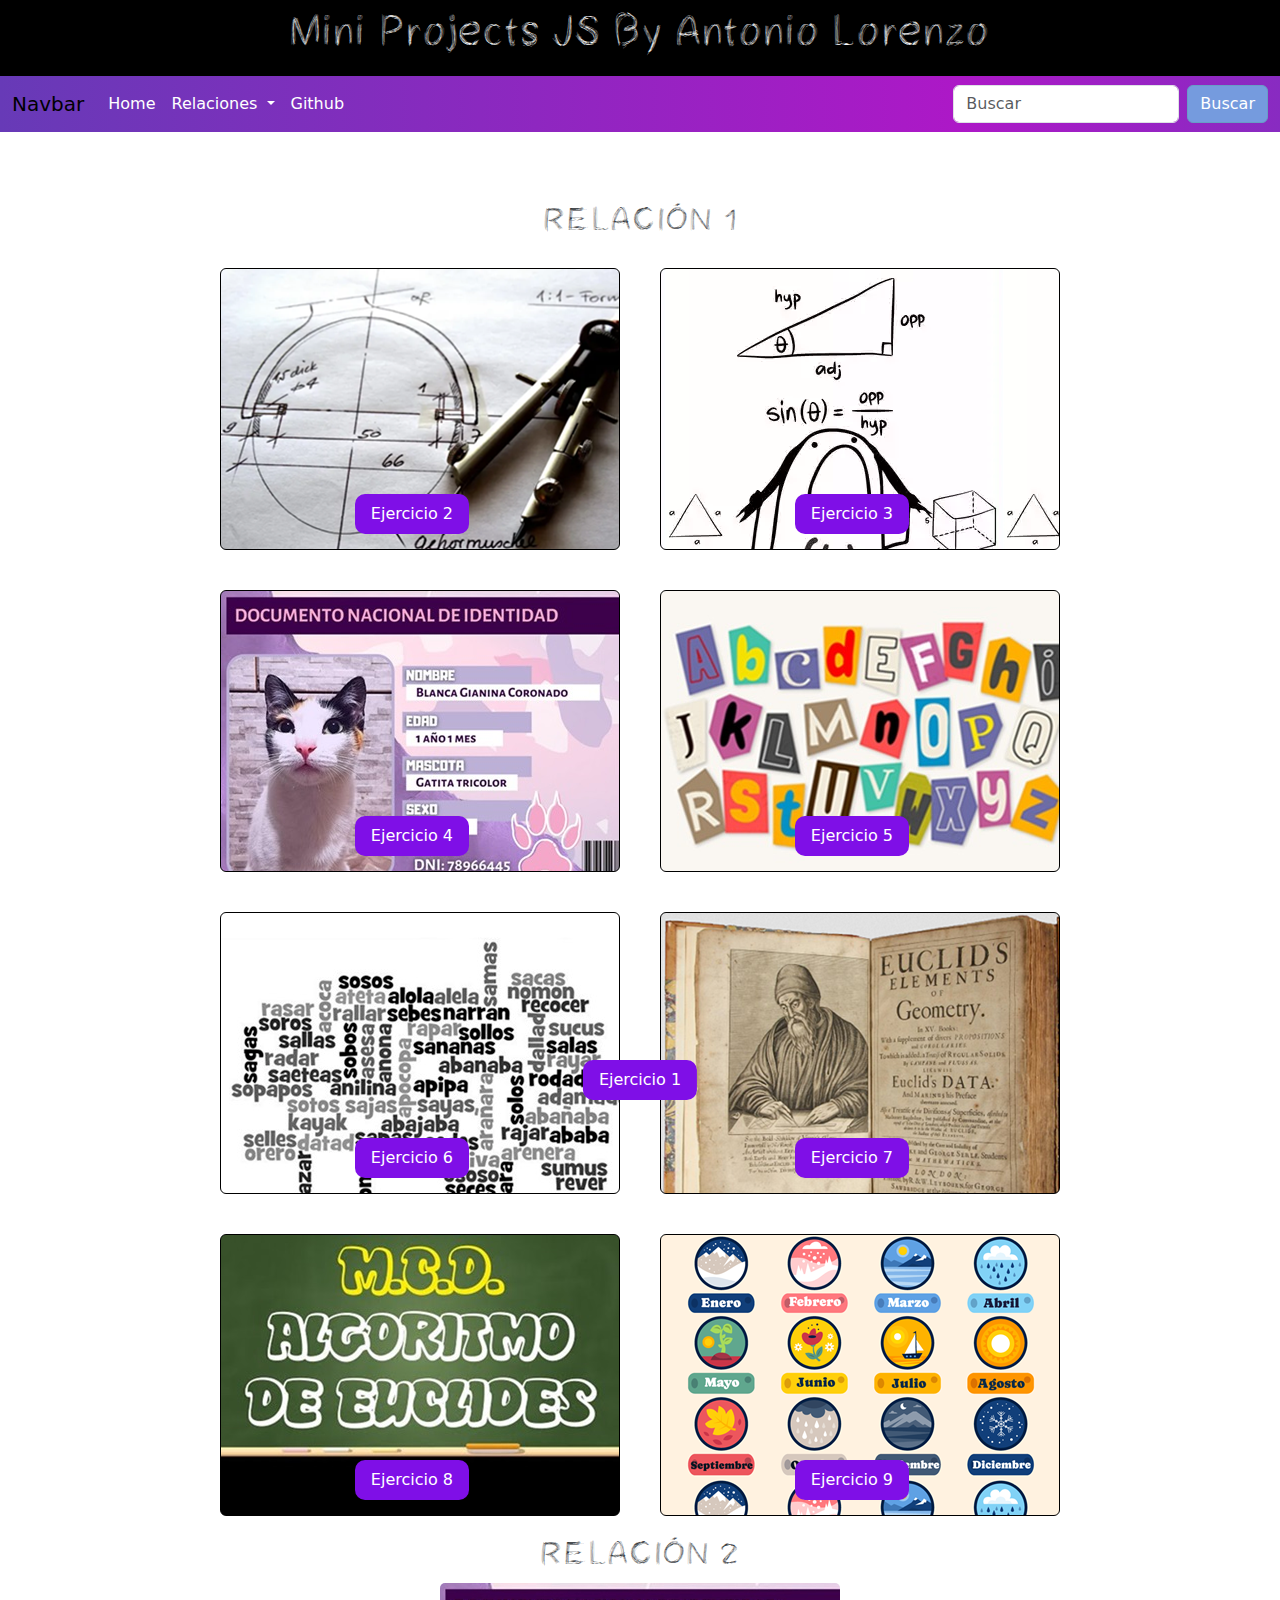
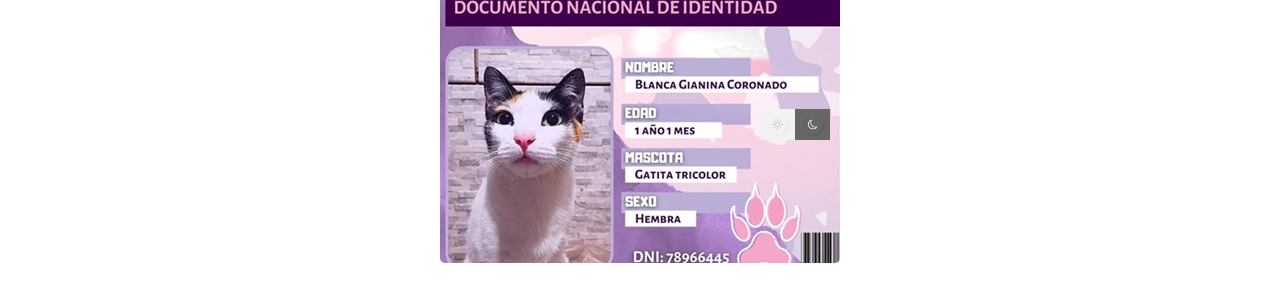
<file: index.html>
<!DOCTYPE html>
<html lang="es">
<head>
    <meta charset="UTF-8">
    <meta name="viewport" content="width=device-width, initial-scale=1.0">
    <title>Home</title>
    <link rel="stylesheet" href="style.css">
    <link href="https://cdn.jsdelivr.net/npm/bootstrap@5.3.3/dist/css/bootstrap.min.css" rel="stylesheet">
    <link rel="icon" href="/img/javascript-logo-escudo.png">
</head>
<body>
    <header>
        <h1>Mini Projects JS By Antonio Lorenzo</h1>
    </header>
    <nav class="navbar navbar-expand-lg bg-body-tertiary">
        <div class="container-fluid">
          <a class="navbar-brand" href="#">Navbar</a>
          <button class="navbar-toggler" type="button" data-bs-toggle="collapse" data-bs-target="#navbarSupportedContent" aria-controls="navbarSupportedContent" aria-expanded="false" aria-label="Toggle navigation">
            <span class="navbar-toggler-icon"></span>
          </button>
          <div class="collapse navbar-collapse" id="navbarSupportedContent">
            <ul class="navbar-nav me-auto mb-2 mb-lg-0">
              <li class="nav-item">
                <a class="nav-link active" aria-current="page" href="#">Home</a>
              </li>
              <li class="nav-item dropdown">
                <a class="nav-link dropdown-toggle" href="#" role="button" data-bs-toggle="dropdown" aria-expanded="false">
                    Relaciones
                </a>
                <ul class="dropdown-menu">
                  <li><a class="dropdown-item" href="#relacion1">Relación 1</a></li>
                  <li><a class="dropdown-item" href="#relacion2">Relación 2</a></li>
                  <li><hr class="dropdown-divider"></li>
                  <li><a class="dropdown-item" href="#">Footer</a></li>
                </ul>
            </li>
                <li class="nav-item">
                    <a class="nav-link" href="https://github.com/aantoniolorenzoo">Github</a>
                </li>
            </ul>
            <form class="d-flex" role="search">
                <input class="form-control me-2" type="search" placeholder="Buscar" aria-label="Search">
                <button class="btn btn-custom" type="submit">Buscar</button>
            </form>
          </div>
        </div>
      </nav>
    <h2>RELACIÓN 1</h2>
    <div class="relacion1">
        <div class="card">
            <a href="Ejercicio2/ejercicio2.html">
                <button>Ejercicio 2</button>
            </a>
        </div>
        <div class="card">
            <a href="Ejercicio3/ejercicio3.html">
                <button>Ejercicio 3</button>
            </a>
        </div>
        <div class="card">
            <a href="Ejercicio4/ejercicio4.html">
                <button>Ejercicio 4</button>
            </a>
        </div>
        <div class="card">
            <a href="Ejercicio5/ejercicio5.html">
                <button>Ejercicio 5</button>
            </a>
        </div>
        <div class="card">
            <a href="Ejercicio6/ejercicio6.html">
                <button>Ejercicio 6</button>
            </a>
        </div>
        <div class="card">
            <a href="Ejercicio7/ejercicio7.html">
                <button>Ejercicio 7</button>
            </a>
        </div>
        <div class="card">
            <a href="Ejercicio8/ejercicio8.html">
                <button>Ejercicio 8</button>
            </a>
        </div>
        <div class="card">
            <a href="Ejercicio9/ejercicio9.html">
                <button>Ejercicio 9</button>
            </a>
        </div>
    </div>
    <h2>RELACIÓN 2</h2>
    <div id="relacion2">
        <div class="card2">
            <a href="Ejercicio12Relacion/ejercicio1.html">
                <button>Ejercicio 1</button>
            </a>
        </div>
    </div>

    <script src="https://cdn.jsdelivr.net/npm/bootstrap@5.3.3/dist/js/bootstrap.bundle.min.js"></script>
</body>
</html>
</file>
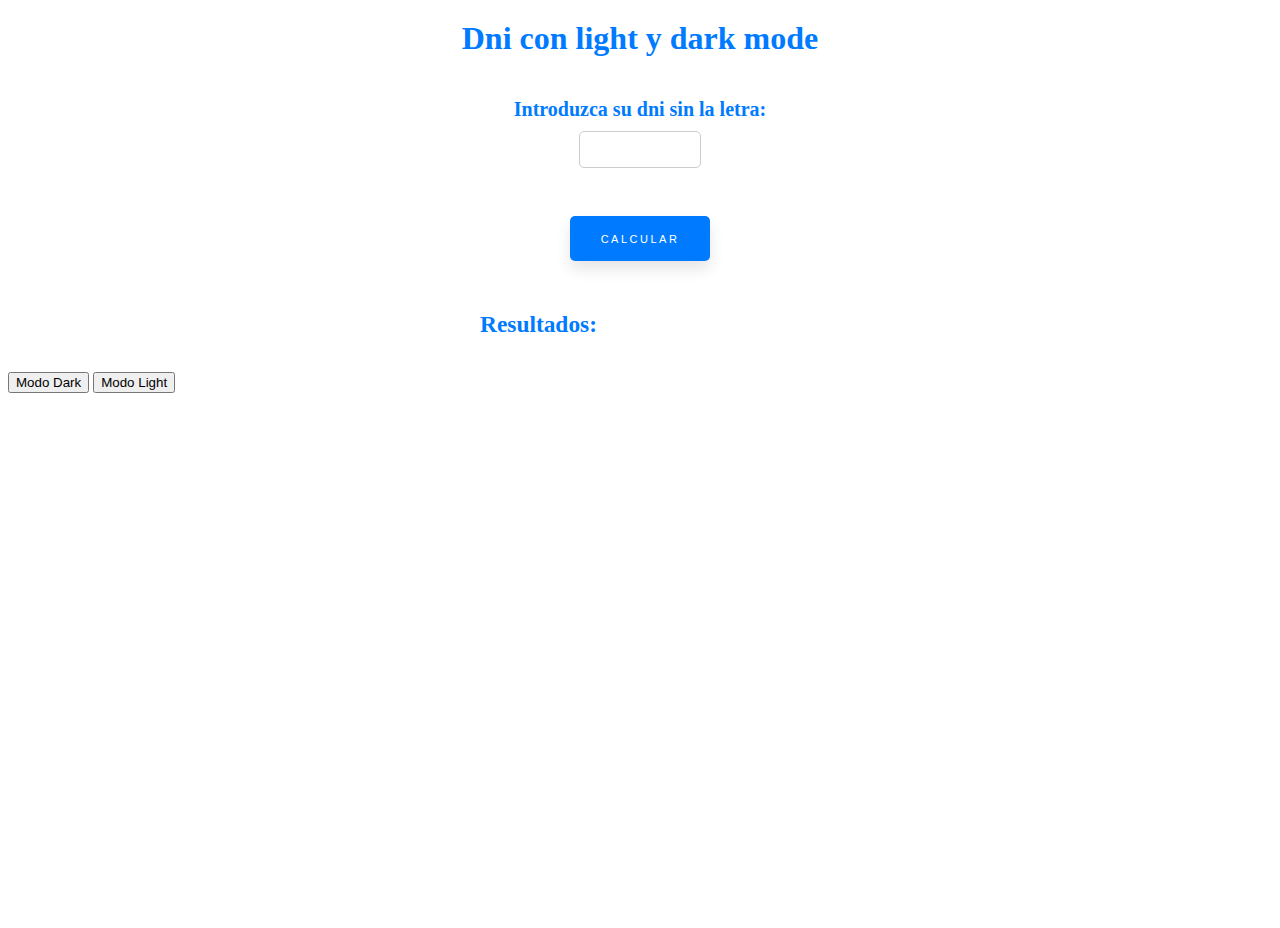
<file: Ejercicio12Relacion/ejercicio1.html>
<!DOCTYPE html>
<html lang="es">
<head>
    <meta charset="UTF-8">
    <meta name="viewport" content="width=device-width, initial-scale=1.0">
    <title>Ejercicio1R2</title>
    <link rel="stylesheet" href="style.css">
    <link rel="icon" href="/img/javascript-logo-escudo.png">
</head>
<body>
    <h1>Dni con light y dark mode</h1>
    <form id="dniForm">
        <label for="dni">Introduzca su dni sin la letra: </label>
        <input type="number" id="dni" name="dni" required>
        <div id="error-message" style="color: red;"></div>
        <br>
        <button type="submit">Calcular</button>
    </form>

    <div id="results">
        <h3>Resultados:</h3>
        <p id="resultado"></p>
    </div>
    <button class="buttonDark" id="darkModeButton">Modo Dark</button>
    <button class="buttonLight" id="LightModeButton">Modo Light</button>
    <script src="script.js"></script>
</body>
</html>
</file>
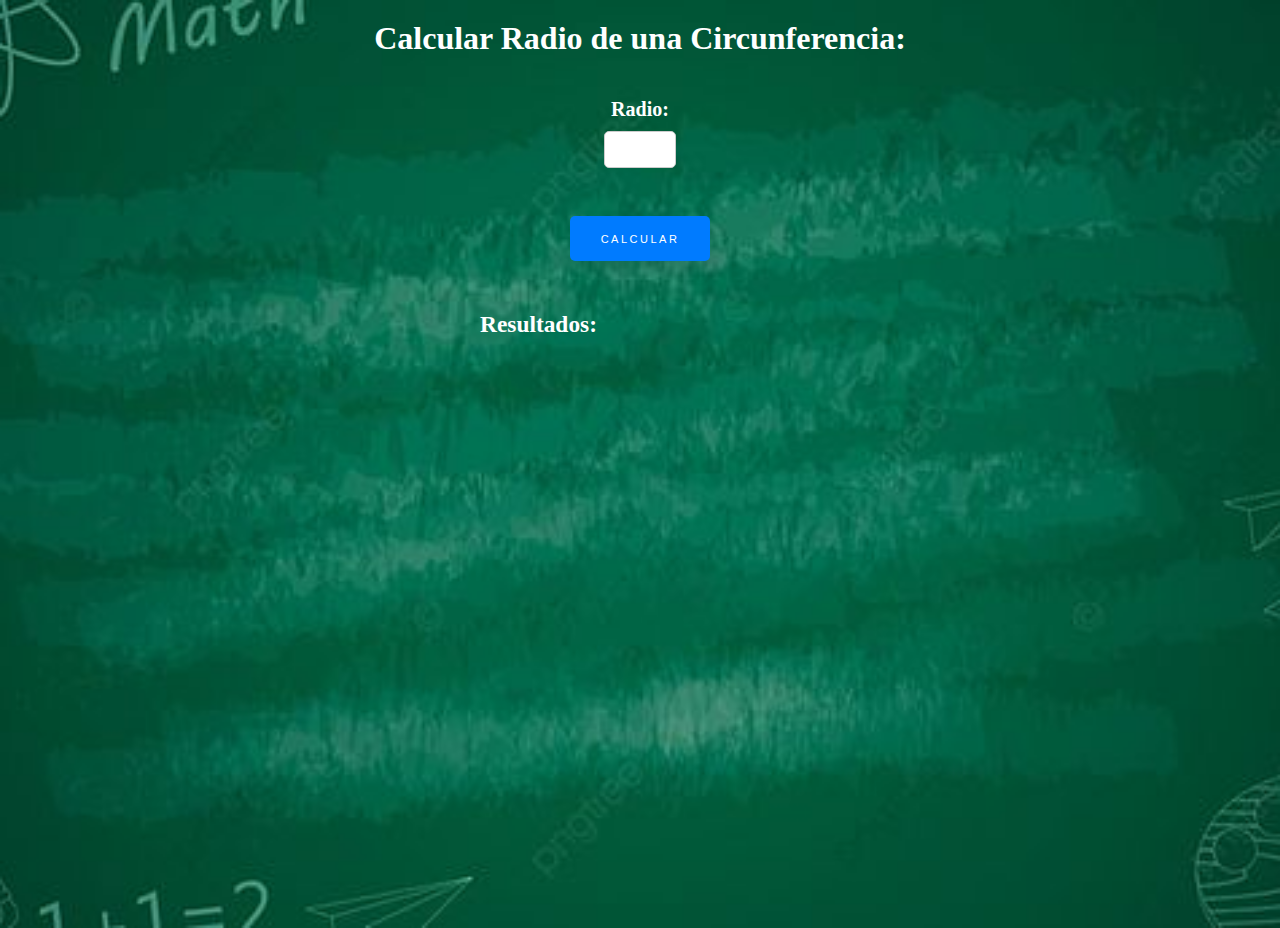
<file: Ejercicio2/ejercicio2.html>
<!DOCTYPE html>
<html lang="es">
<head>
    <meta charset="UTF-8">
    <meta name="viewport" content="width=device-width, initial-scale=1.0">
    <title>Ejercicio2</title>
    <link rel="stylesheet" href="style.css">
    <link rel="icon" href="/img/javascript-logo-escudo.png">
</head>
<body>
    <h1>Calcular Radio de una Circunferencia: </h1>
    <form id="circleForm">
        <label for="radius">Radio:</label>
        <input type="number" id="radius" name="radius" required>
        <div id="error-message" style="color: red;"></div>
        <br>
        <button type="submit">Calcular</button>
    </form>
    <div id="results">
        <h3>Resultados:</h3>
        <p id="circumference"></p>
        <p id="area"></p>
        <p id="volume"></p>
    </div>
    <script src="script.js"></script>
</body>
</html>
</file>
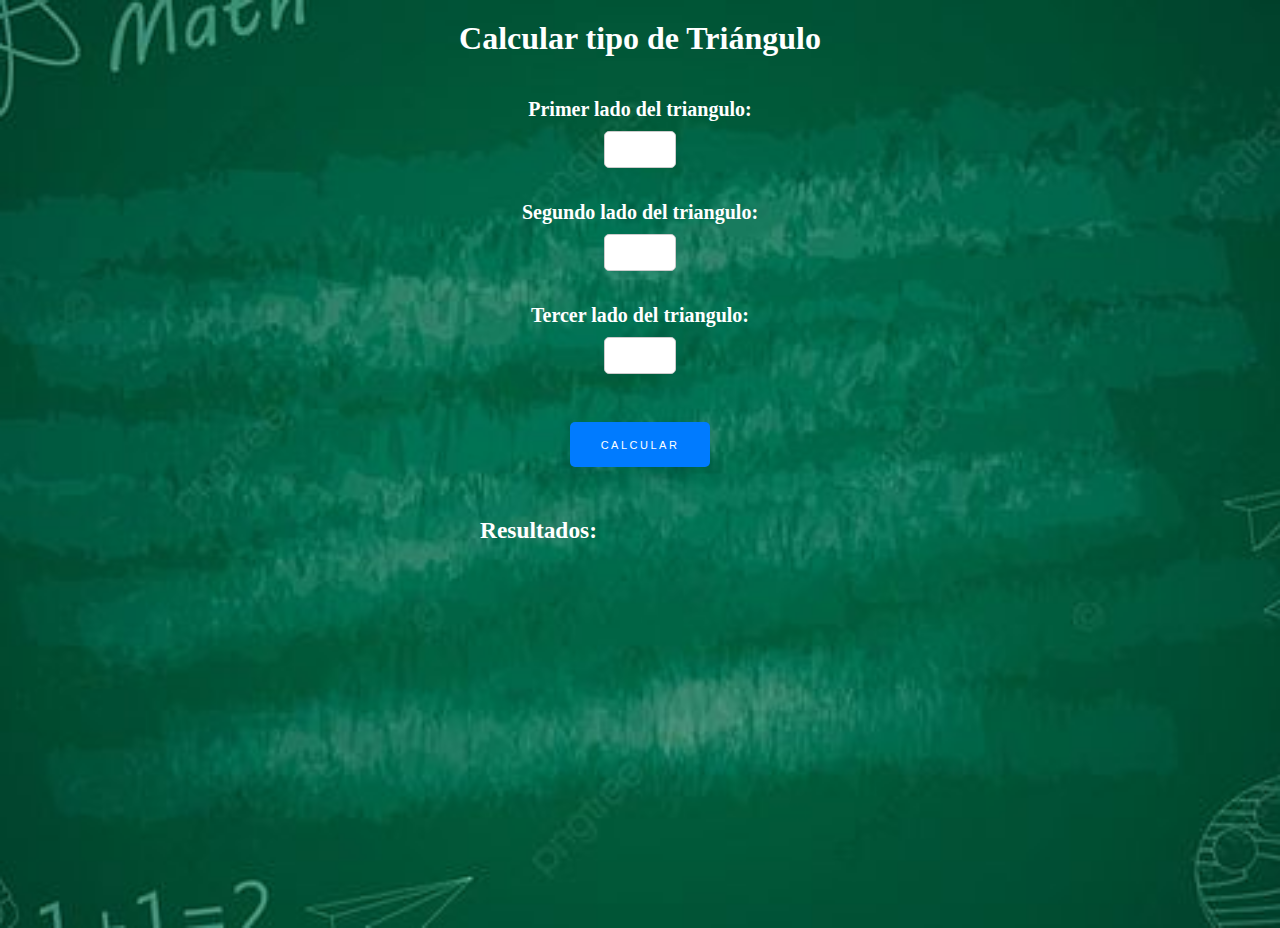
<file: Ejercicio3/ejercicio3.html>
<!DOCTYPE html>
<html lang="es">
<head>
    <meta charset="UTF-8">
    <meta name="viewport" content="width=device-width, initial-scale=1.0">
    <title>Ejercicio3</title>
    <link rel="stylesheet" href="style.css">
    <link rel="icon" href="/img/javascript-logo-escudo.png">
</head>
<body>
    <h1>Calcular tipo de Triángulo</h1>
    <form id="triangleForm">
        <label for="lado1">Primer lado del triangulo: </label>
        <input type="number" id="lado1" name="lado1" required>
        <br>
        <label for="lado2">Segundo lado del triangulo: </label>
        <input type="number" id="lado2" name="lado2" required>
        <br>
        <label for="lado3">Tercer lado del triangulo: </label>
        <input type="number" id="lado3" name="lado3" required>
        <div id="error-message" style="color: red;"></div>
        <br>
        <button type="submit">Calcular</button>
    </form>

    <div id="results">
        <h3>Resultados:</h3>
        <p id="tipoTriangulo"></p>
    </div>
    
    <script src="script.js"></script>
</body>
</html>
</file>
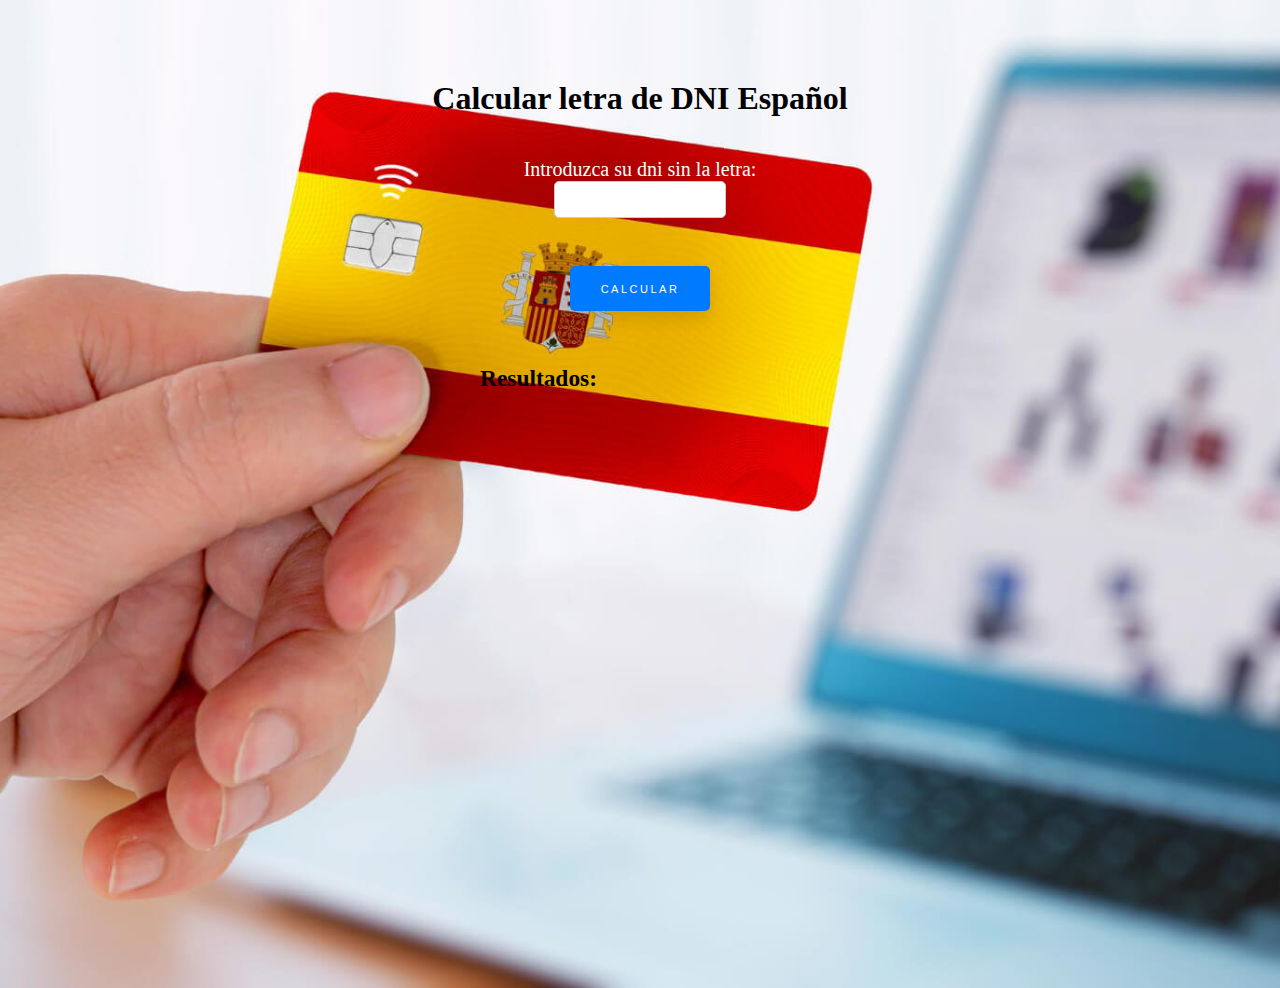
<file: Ejercicio4/ejercicio4.html>
<!DOCTYPE html>
<html lang="es">
<head>
    <meta charset="UTF-8">
    <meta name="viewport" content="width=device-width, initial-scale=1.0">
    <title>Ejercicio 4</title>
    <link rel="stylesheet" href="style.css">
    <link rel="icon" href="/img/javascript-logo-escudo.png">
</head>
<body>
    <h1>Calcular letra de DNI Español</h1>
    <form id="dniForm">
        <label for="dni">Introduzca su dni sin la letra: </label>
        <input type="number" id="dni" name="dni" required>
        <div id="error-message" style="color: red;"></div>
        <br>
        <button type="submit">Calcular</button>
    </form>

    <div id="results">
        <h3>Resultados:</h3>
        <p id="resultado"></p>
    </div>
    
    <script src="script.js"></script>
</body>
</html>
</file>
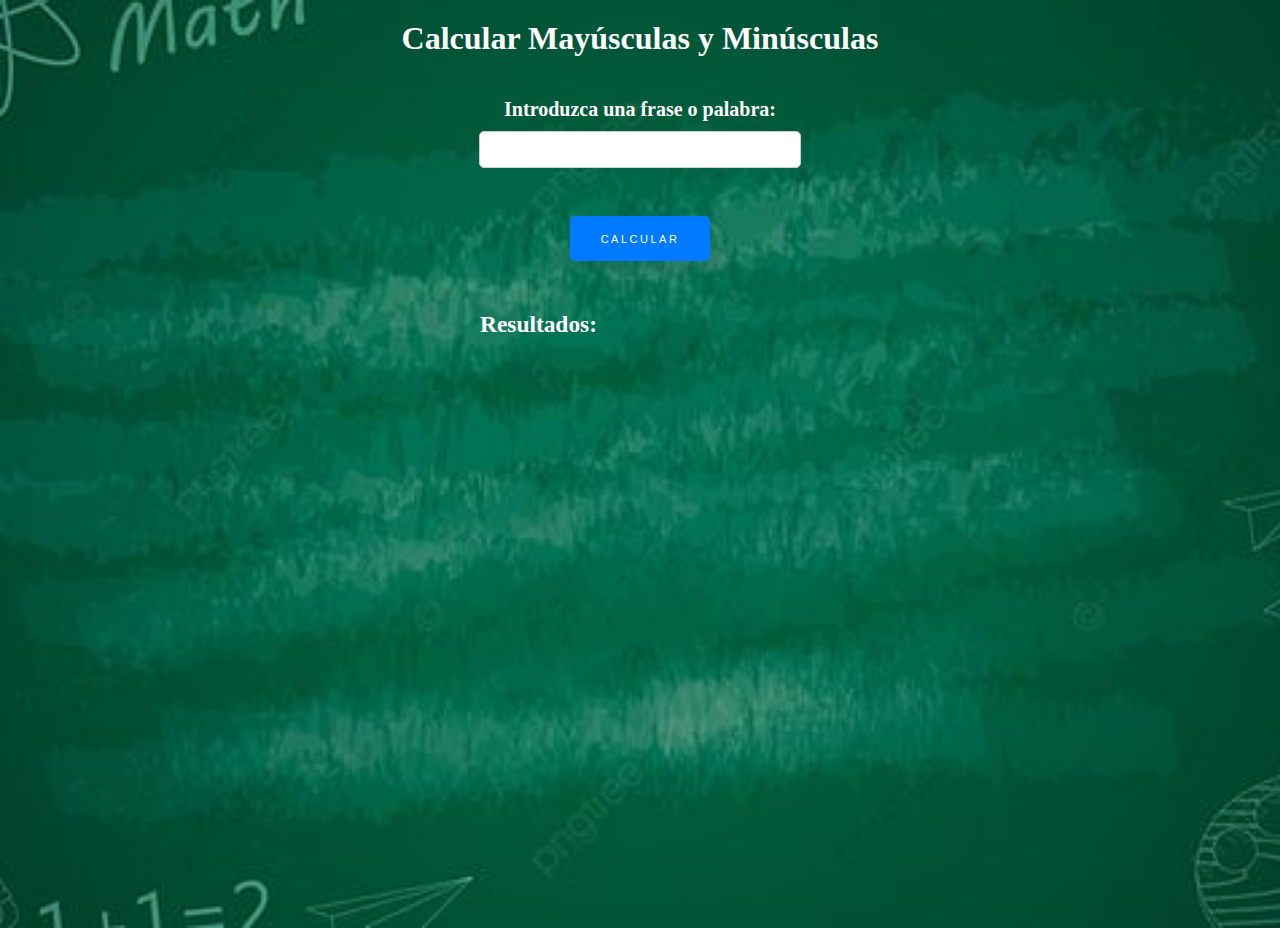
<file: Ejercicio5/ejercicio5.html>
<!DOCTYPE html>
<html lang="es">
<head>
    <meta charset="UTF-8">
    <meta name="viewport" content="width=device-width, initial-scale=1.0">
    <title>Ejercicio 5</title>
    <link rel="stylesheet" href="style.css">
    <link rel="icon" href="/img/javascript-logo-escudo.png">
</head>
<body>
    <h1>Calcular Mayúsculas y Minúsculas</h1>
    <form id = "palabrasForm">
        <label for="frase">Introduzca una frase o palabra: </label>
        <input type="text" id="palabra" name="palabra" required>
        <div id="error-message" style="color: red;"></div>
        <br>
        <button type="submit">Calcular</button>
    </form>

    <div id="results">
        <h3>Resultados: </h3>
        <p id="resultado"></p>
    </div>
    <script src="script.js"></script>
</body>
</html>
</file>
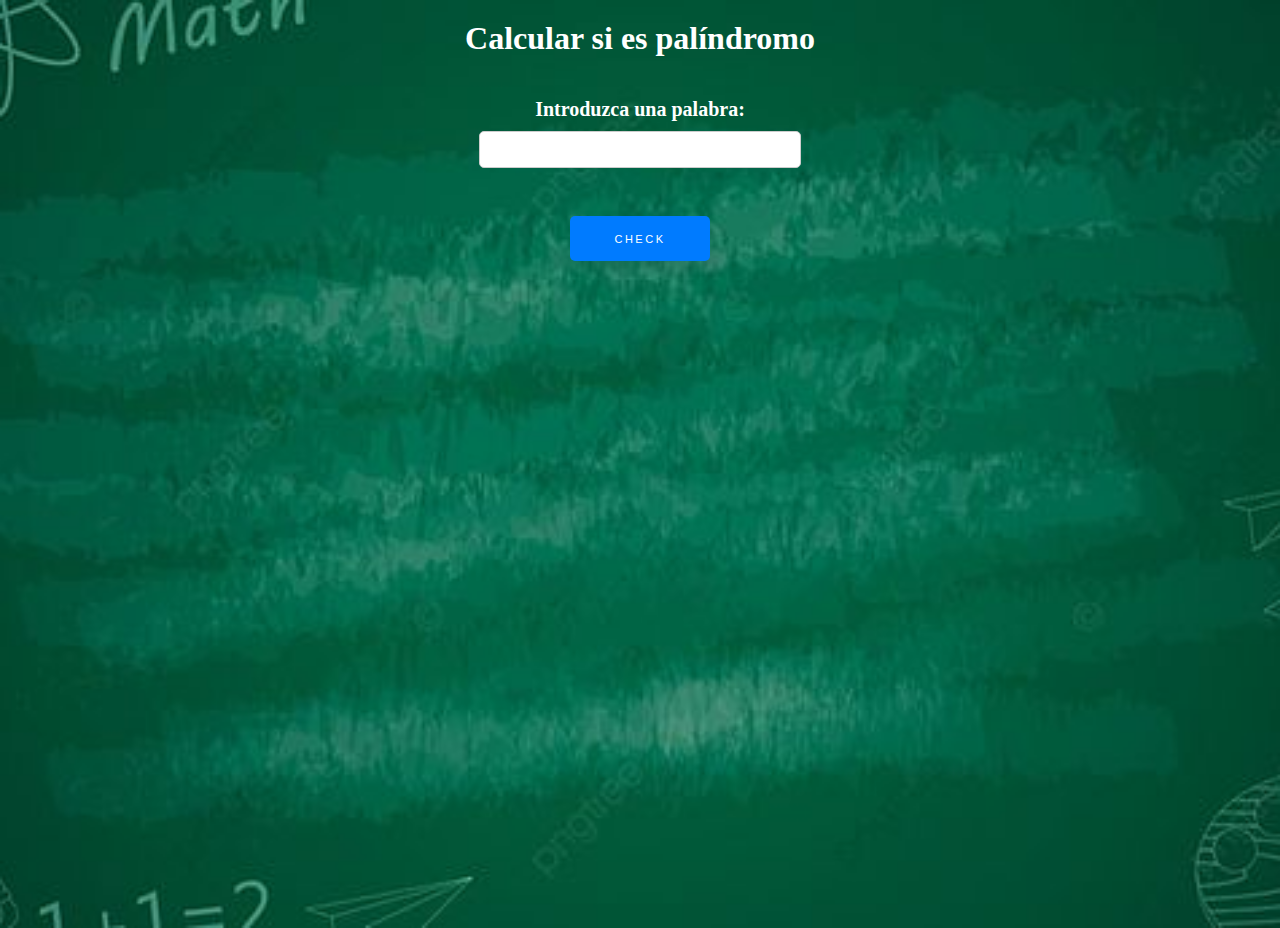
<file: Ejercicio6/ejercicio6.html>
<!DOCTYPE html>
<html lang="es">
<head>
    <meta charset="UTF-8">
    <meta name="viewport" content="width=device-width, initial-scale=1.0">
    <title>Ejercicio 6</title>
    <link rel="stylesheet" href="style.css">
    <link rel="icon" href="/img/javascript-logo-escudo.png">
</head>
<body>
    <h1>Calcular si es palíndromo</h1>
    <form id="palindromoForm">
        <label for="input">Introduzca una palabra: </label>
        <input type="text" id="input" name="input">
        <div id="error-message" style="color: red;"></div>
        <div id="good-message" style="color: rgb(235, 235, 235);"></div>
        <br>
        <button type="submit">Check</button>
    </form>

    <script src="script.js"></script>
</body>
</html>
</file>
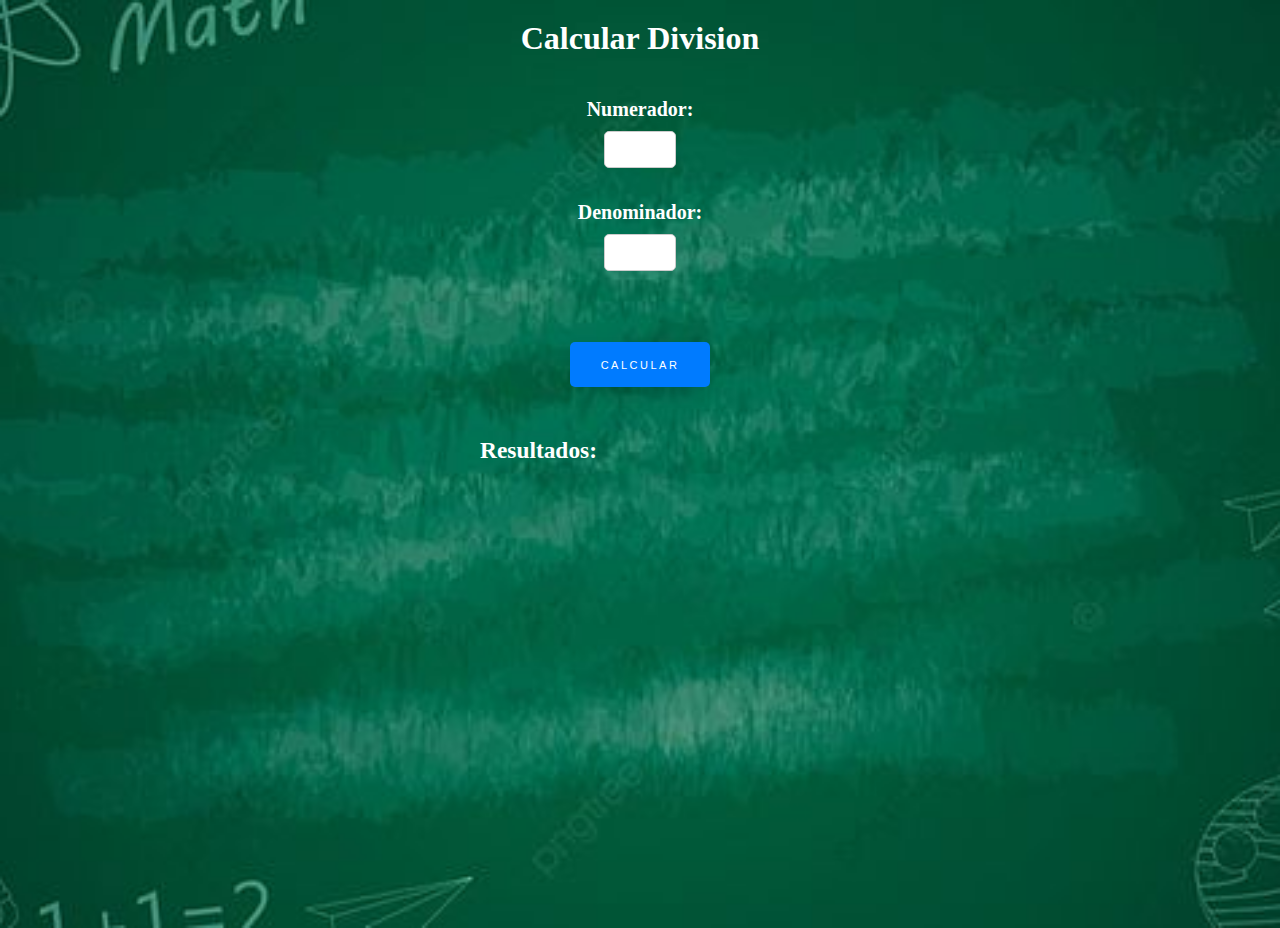
<file: Ejercicio7/ejercicio7.html>
<!DOCTYPE html>
<html lang="es">
<head>
    <meta charset="UTF-8">
    <meta name="viewport" content="width=device-width, initial-scale=1.0">
    <title>Ejercicio 7</title>
    <link rel="stylesheet" href="style.css">
    <link rel="icon" href="/img/javascript-logo-escudo.png">
</head>
<body>
    <h1>Calcular Division</h1>
    <form id="divisionForm">
        <label for="numerador">Numerador:</label>
        <input type="number" id="numerador" required>
        <br>
        <label for="denominador">Denominador:</label>
        <input type="number" id="denominador" required>
        <br>
        <div id="error-message" style="color: red;"></div>
        <br>
        <button type="submit">Calcular</button>
    </form>

    <div id="results">
        <h3>Resultados: </h3>
        <p id="resultado"></p>
    </div>

    <script src="script.js"></script>
</body>
</html>
</file>
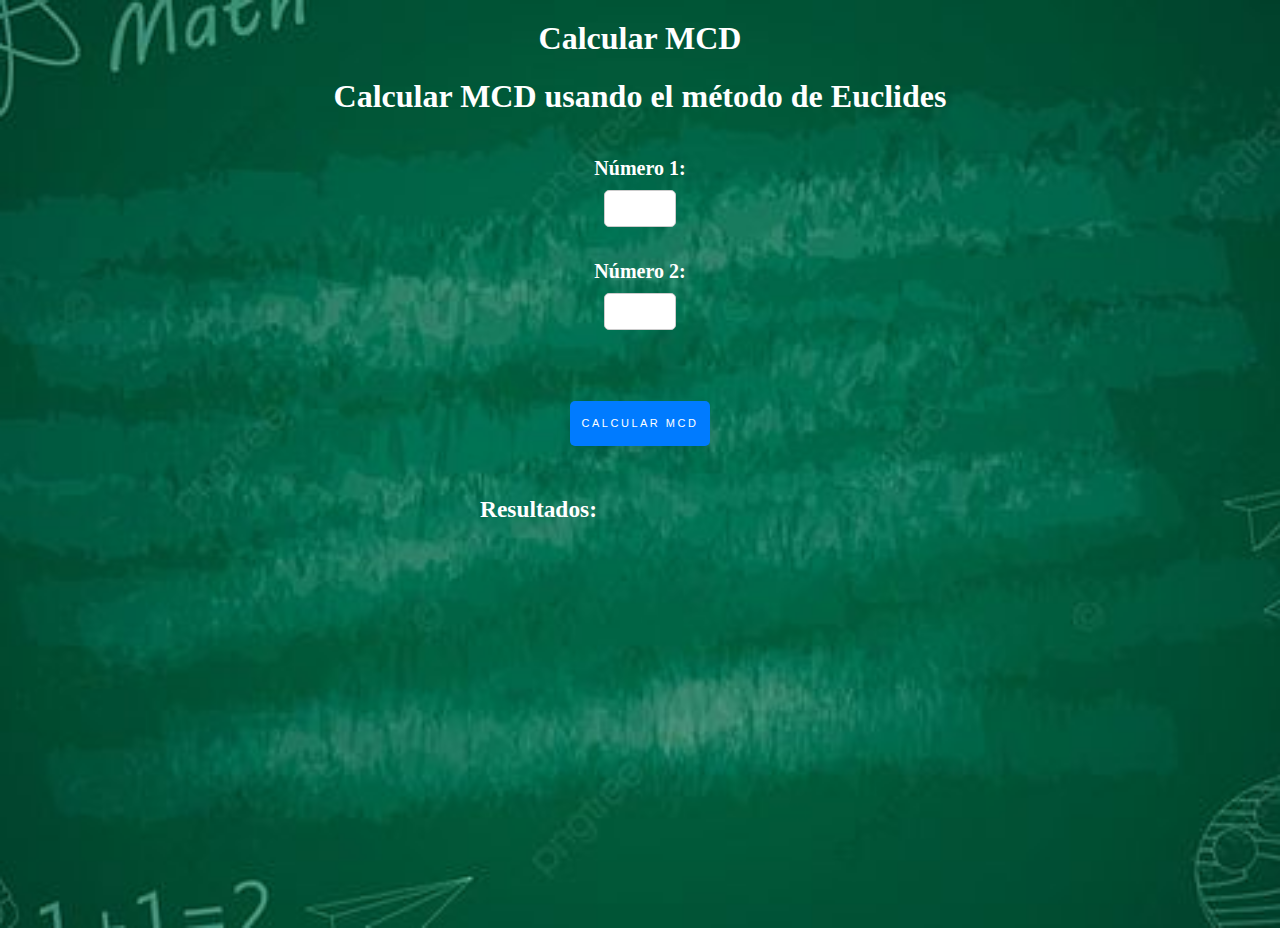
<file: Ejercicio8/ejercicio8.html>
<!DOCTYPE html>
<html lang="es">
<head>
    <meta charset="UTF-8">
    <meta name="viewport" content="width=device-width, initial-scale=1.0">
    <title>Ejercicio 8</title>
    <link rel="stylesheet" href="style.css">
    <link rel="icon" href="/img/javascript-logo-escudo.png">
</head>
<body>
    <h1>Calcular MCD</h1>
    <div>
        <h1>Calcular MCD usando el método de Euclides</h1>
        <form id="mcdForm">
            <label for="numero1">Número 1:</label>
            <input type="number" id="numero1" name="numero1" required>
            <br>
            <label for="numero2">Número 2:</label>
            <input type="number" id="numero2" name="numero2" required>
            <br>
            <div id="error-message" style="color: red;"></div>
            <br>
            <button type="button" onclick="calcularMCD()">Calcular MCD</button>
        </form>
    <div id="results">
        <h3>Resultados: </h3>
        <p id="resultado"></p>
    </div>
    </div>

    <script src="script.js"></script>
</body>
</html>
</file>
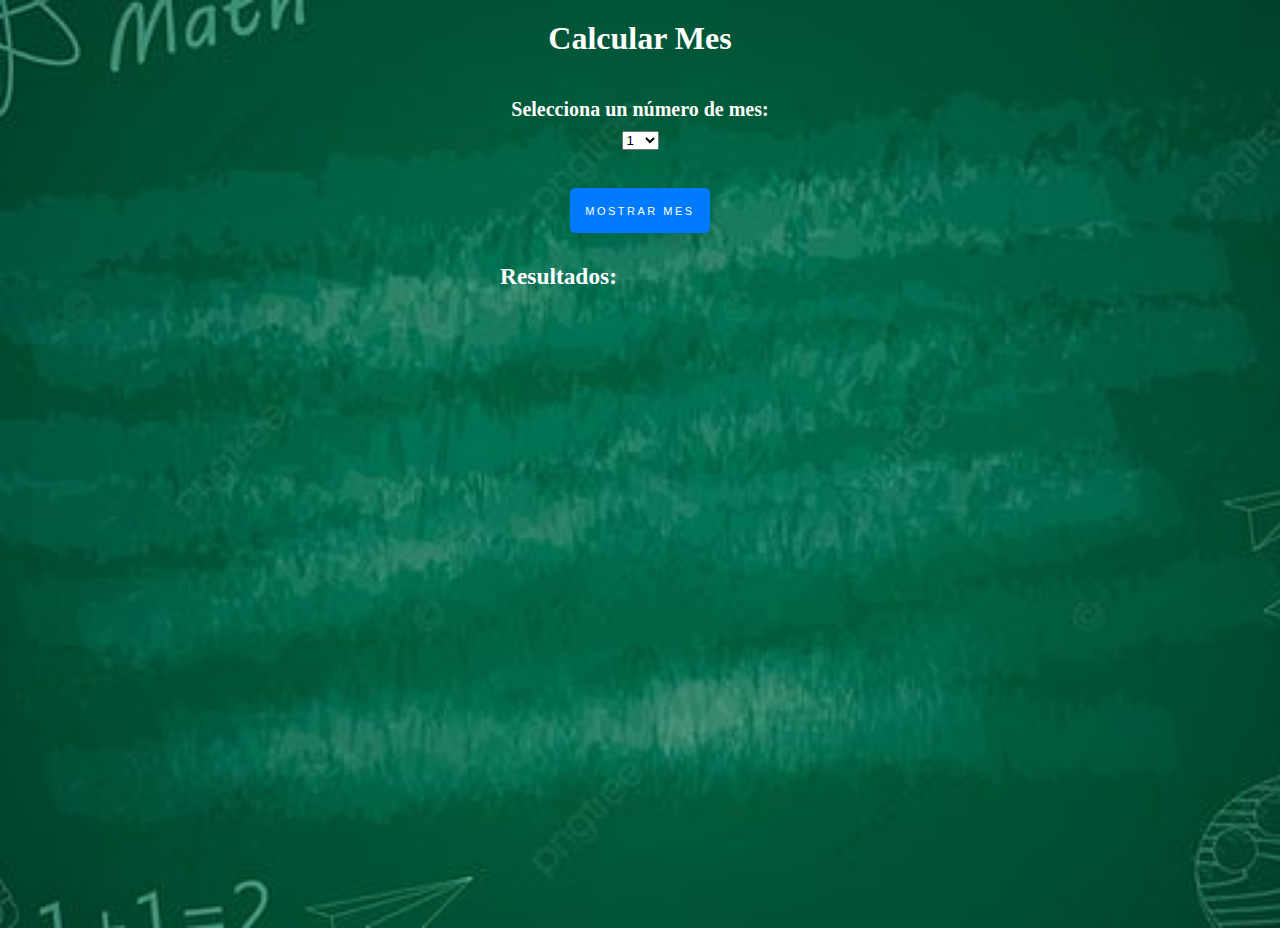
<file: Ejercicio9/ejercicio9.html>
<!DOCTYPE html>
<html lang="es">
<head>
    <meta charset="UTF-8">
    <meta name="viewport" content="width=device-width, initial-scale=1.0">
    <title>Ejercicio 9</title>
    <link rel="stylesheet" href="style.css">
    <link rel="icon" href="/img/javascript-logo-escudo.png">
</head>
<body>
    <h1>Calcular Mes</h1>
    <form id="MesForm">
        <label for="numeroMes">Selecciona un número de mes:</label>
        <select id="numeroMes">
            <option value="0">1</option>
            <option value="1">2</option>
            <option value="2">3</option>
            <option value="3">4</option>
            <option value="4">5</option>
            <option value="5">6</option>
            <option value="6">7</option>
            <option value="7">8</option>
            <option value="8">9</option>
            <option value="9">10</option>
            <option value="10">11</option>
            <option value="11">12</option>
        </select>
        <div id="error-message" style="color: red;"></div>
        <br>
        <button type="submit">Mostrar Mes</button>
    <div id="results">
        <h3>Resultados: </h3>
        <p id="resultado"></p>
    </div>
    </form>
    <script src="script.js"></script>
</body>
</html>
</file>
<file: style.css>
@font-face {
    font-family: 'letra1';
    src: url(/fonts/Cheveuxdange.ttf);
}
:root {
    --bgcolor1: #673ab7;
    --bgcolor2: #ad18c7;
    --bgcolor3: #3f51b5;
    --bgcolor4: #2ee49b;
    --bgcolor5: #054f7d;
}


:root {
    --navTextcolor: #fff;
    --navTextcolorHover: #ccc;
}

header {
    background: black;
    color: #fff;
    padding: 10px 0;
    text-align: center;
    font-family: letra1;
}

.wrapper {
    padding: 10px !important;
    background: #000 !important;
    height: 100vh;
}

.navbar {
    padding: 5px;
    background-position: 0 0;
    background: linear-gradient(to right, var(--bgcolor1), var(--bgcolor2), var(--bgcolor3), var(--bgcolor4), var(--bgcolor4));
    background-size: 300%;
    animation-duration: 15s;
    animation-iteration-count: infinite;
    animation-name: menugradientanimation;
    margin-bottom: 70px;
}

.nav-link {
    color: var(--navTextcolor) !important;
}

.nav-link:hover {
    color: var(--navTextcolorHover) !important;
    text-decoration: underline;
}

.btn-custom {
    color: white !important; 
    background-color: rgb(117, 155, 222) !important; 
    border: 1px solid rgb(103, 157, 198) !important; 
    font-family: letra1;
}

.btn-custom:hover {
    background-color: #4b849f !important; 
}

@keyframes menugradientanimation {
    0% {
        background-position: 0 0;
    }
    25% {
        background-position: 50% 0;
    }
    50% {
        background-position: 90% 0;
    }
    60% {
        background-position: 60%;
    }
    80% {
        background-position: 40%;
    }
    100% {
        background-position: 0 0;
    }
}

.card {
    border-color: black !important;
    padding: 140px;
    margin: 20px;
    cursor: pointer;
    border-radius: 5px;
    width: 400px;
    text-align: center;
}

.card2 {
    border-color: black !important;
    padding: 140px;
    margin: 0 auto 20px;
    cursor: pointer;
    border-radius: 5px;
    width: 400px;
    text-align: center;
}

.card2 button {
    padding: 8px 16px;
    background-color: #7f0fe7;
    color: white;
    border: none;
    cursor: pointer;
    border-radius: 10px;
    align-self: center; 
    position: absolute;
    top: 120%;
    left: 50%;
    transform: translate(-50%, -50%);
}

.card button {
    padding: 8px 16px;
    background-color: #7f0fe7;
    color: white;
    border: none;
    cursor: pointer;
    border-radius: 10px;
    align-self: center; 
    position: absolute;
    bottom: 15px;
    right: 150px; 
}

.card button:hover {
    background-color: #aa4ef0;
}

h2 {
    font-family: letra1;
    font-size: 80px;
    color: #0a0a0a;
    text-align: center;
}

.relacion1{
    display: flex;
    justify-content: center;
    align-items: center;
    flex-wrap: wrap;
}


.relacion2{
    display: flex;
    justify-content: center;
    align-items: center;
    flex-wrap: wrap;
    margin: auto;
}


.card:nth-child(1) {
    background-image: url("/img/ejercicio2_foto.png");
}

.card:nth-child(2) {
    background-image: url("/img/ejercicio3_foto.png");
}

.card:nth-child(3) {
    background-image: url("/img/ejercicio4_foto.jpg");
}

.card:nth-child(4) {
    background-image: url("/img/ejercicip5_foto.jpg");
}

.card:nth-child(5) {
    background-image: url("/img/Ejercicio6_foto.jpg");
}

.card:nth-child(6) {
    background-image: url("/img/Ejercicio7_foto.png");
}

.card:nth-child(7) {
    background-image: url("/img/Ejericicio8_foto.jpg");
}

.card:nth-child(8) {
    background-image: url("/img/ejercicio9_foto.png");
}

.card2:nth-child(1) {
    background-image: url("/img/ejercicio10_foto.jpg");
}
</file>
<file: Ejercicio12Relacion/style.css>
h1 {
  text-align: center;
  margin-top: 20px;
  color: #007bff;
}

body {
  background-size: cover;
  background-repeat: no-repeat;
  background-position: center center;
  height: 100vh;
}

#dniForm {
  display: flex;
  flex-direction: column;
  align-items: center;
  justify-content: center;
  margin-bottom: 20px;
  padding: 20px;
  border-radius: 5px;
  max-width: 300px;
  margin: 0 auto;
  color: rgb(0, 0, 0);
  font-size: 20px;
}

form button {
  margin-top: 15px;
  width: 140px;
  height: 45px;
  font-family: "Roboto", sans-serif;
  font-size: 11px;
  text-transform: uppercase;
  letter-spacing: 2.5px;
  font-weight: 500;
  color: #ffffff;
  background-color: #007bff;
  border: none;
  border-radius: 5px;
  box-shadow: 0px 8px 15px rgba(0, 0, 0, 0.1);
  transition: all 0.3s ease 0s;
  cursor: pointer;
  outline: none;
}

form button:hover {
  background-color: #61e8b2;
  box-shadow: 0px 15px 20px rgba(46, 229, 157, 0.4);
  color: #fff;
  transform: translateY(-7px);
}

label {
  margin-bottom: 10px;
  font-weight: bold;
  color: #007bff;
}

input {
  padding: 10px;
  width: 100px;
  margin-bottom: 10px;
  border: 1px solid #ccc;
  border-radius: 5px;
}

#results {
  padding: 10px;
  border-radius: 5px;
  margin: 0 auto;
  margin-top: 20px;
  align-items: center;
  width: 320px;
  color: #007bff;
  font-size: 20px;
}

h3 {
  margin-top: 0;
}

p {
  margin-bottom: 5px;
}

@media screen and (max-width: 768px) {
  /* Estilos para pantallas más pequeñas */
  #dniForm {
    padding: 10px;
  }

  input[type="number"] {
    width: 50%;
  }

  button[type="submit"] {
    padding: 8px 16px;
  }
}

@media screen and (max-width: 480px) {
  /* Estilos para pantallas aún más pequeñas */
  #dniForm {
    padding: 5px;
  }

  input[type="number"] {
    width: 15%;
  }

  button[type="submit"] {
    padding: 6px 12px;
  }
}
</file>
<file: Ejercicio2/style.css>
h1{
    text-align: center;
    margin-top: 20px;
    color: white;
}

body{
    background-image: url("/img/pizarra.jpg");
    background-size: cover; 
    background-repeat: no-repeat; 
    background-position: center center; 
    height: 100vh; 
}

#circleForm {
    display: flex;
    flex-direction: column;
    align-items: center;
    justify-content: center; 
    margin-bottom: 20px;
    padding: 20px;
    border-radius: 5px;
    max-width: 300px; 
    margin: 0 auto; 
    color: white;
    font-size: 20px;
}

form button {
    margin-top: 15px;
    width: 140px;
    height: 45px;
    font-family: 'Roboto', sans-serif;
    font-size: 11px;
    text-transform: uppercase;
    letter-spacing: 2.5px;
    font-weight: 500;
    color: #ffffff;
    background-color: #007bff;
    border: none;
    border-radius: 5px;
    box-shadow: 0px 8px 15px rgba(0, 0, 0, 0.1);
    transition: all 0.3s ease 0s;
    cursor: pointer;
    outline: none;
    
} 

form button:hover {
    background-color: #78bcf7;
    box-shadow: 0px 15px 20px rgba(46, 229, 157, 0.4);
    color: #fff;
    transform: translateY(-7px);
}

label {
    margin-bottom: 10px;
    font-weight: bold;
}


input {
    padding: 10px;
    width: 50px;
    margin-bottom: 10px;
    border: 1px solid #ccc;
    border-radius: 5px;
}


#results {
    padding: 10px;
    border-radius: 5px;
    margin: 0 auto; 
    margin-top: 20px;
    align-items: center;
    width: 320px;
    color: white;
    font-size: 20px;
}

h3 {
    margin-top: 0;
}

p {
    margin-bottom: 5px;
}

@media screen and (max-width: 768px) {
    /* Estilos para pantallas más pequeñas */
    #circleForm {
        padding: 10px;
    }
    
    input[type="number"] {
        width: 50%;
    }
    
    button[type="submit"] {
        padding: 8px 16px;
    }
}

@media screen and (max-width: 480px) {
    /* Estilos para pantallas aún más pequeñas */
    #circleForm {
        padding: 5px;
    }
    
    input[type="number"] {
        width: 15%;
    }
    
    button[type="submit"] {
        padding: 6px 12px;
    }
}
</file>
<file: Ejercicio3/style.css>
h1{
    text-align: center;
    margin-top: 20px;
    color: white;
}

body{
    background-image: url("/img/pizarra.jpg");
    background-size: cover; 
    background-repeat: no-repeat; 
    background-position: center center; 
    height: 100vh; 
}

#triangleForm {
    display: flex;
    flex-direction: column;
    align-items: center;
    justify-content: center; 
    margin-bottom: 20px;
    padding: 20px;
    
    border-radius: 5px;
    max-width: 300px; 
    margin: 0 auto; 
    color: white;
    font-size: 20px;
}

form button {
    margin-top: 15px;
    width: 140px;
    height: 45px;
    font-family: 'Roboto', sans-serif;
    font-size: 11px;
    text-transform: uppercase;
    letter-spacing: 2.5px;
    font-weight: 500;
    color: #ffffff;
    background-color: #007bff;
    border: none;
    border-radius: 5px;
    box-shadow: 0px 8px 15px rgba(0, 0, 0, 0.1);
    transition: all 0.3s ease 0s;
    cursor: pointer;
    outline: none;
    
} 

form button:hover {
    background-color: #78bcf7;
    box-shadow: 0px 15px 20px rgba(46, 229, 157, 0.4);
    color: #fff;
    transform: translateY(-7px);
}

label {
    margin-bottom: 10px;
    font-weight: bold;
}


input {
    padding: 10px;
    width: 50px;
    margin-bottom: 10px;
    border: 1px solid #ccc;
    border-radius: 5px;
}


#results {
    padding: 10px;
    border-radius: 5px;
    margin: 0 auto; 
    margin-top: 20px;
    align-items: center;
    width: 320px;
    color: white;
    font-size: 20px;
}

h3 {
    margin-top: 0;
}

p {
    margin-bottom: 5px;
}

@media screen and (max-width: 768px) {
    /* Estilos para pantallas más pequeñas */
    #triangleForm {
        padding: 10px;
    }
    
    input[type="number"] {
        width: 50%;
    }
    
    button[type="submit"] {
        padding: 8px 16px;
    }
}

@media screen and (max-width: 480px) {
    /* Estilos para pantallas aún más pequeñas */
    #triangleForm {
        padding: 5px;
    }
    
    input[type="number"] {
        width: 15%;
    }
    
    button[type="submit"] {
        padding: 6px 12px;
    }
}
</file>
<file: Ejercicio4/style.css>
body{
    background-image: url("/img/dni-espanol.jpg");
    background-size: cover; 
    background-repeat: no-repeat; 
    background-position: center center; 
    height: 100vh; 
}

h1{
    text-align: center;
    margin-top: 80px;
    color: black;
}

#dniForm {
    display: flex;
    flex-direction: column;
    align-items: center;
    justify-content: center; 
    margin-bottom: 20px;
    padding: 20px;
    border-radius: 5px;
    max-width: 300px; 
    margin: 0 auto; 
    color: white;
    font-size: 20px;
}

input {
    padding: 10px;
    width: 150px;
    margin-bottom: 10px;
    border: 1px solid #ccc;
    border-radius: 5px;
}

#results {
    padding: 10px;
    border-radius: 5px;
    margin: 0 auto; 
    margin-top: 0px;
    align-items: center;
    width: 320px;
    color: black;
    font-size: 20px;
}

form button {
    margin-top: 15px;
    width: 140px;
    height: 45px;
    font-family: 'Roboto', sans-serif;
    font-size: 11px;
    text-transform: uppercase;
    letter-spacing: 2.5px;
    font-weight: 500;
    color: #ffffff;
    background-color: #007bff;
    border: none;
    border-radius: 5px;
    box-shadow: 0px 8px 15px rgba(0, 0, 0, 0.1);
    transition: all 0.3s ease 0s;
    cursor: pointer;
    outline: none;
    
} 

form button:hover {
    background-color: #61e8b2;
    box-shadow: 0px 15px 20px rgba(46, 229, 157, 0.4);
    color: #fff;
    transform: translateY(-7px);
}


@media screen and (max-width: 768px) {
    /* Estilos para pantallas más pequeñas */
    #dniForm {
        padding: 10px;
    }
    
    input[type="number"] {
        width: 50%;
    }
    
    h1{
        margin-top: 180px;
    }


    button[type="submit"] {
        padding: 8px 16px;
    }
}

@media screen and (max-width: 480px) {
    /* Estilos para pantallas aún más pequeñas */
    #dniForm {
        padding: 5px;
    }
    
    input[type="number"] {
        width: 50%;
    }

    h1{
        margin-top: 180px;
    }

    button[type="submit"] {
        padding: 6px 12px;
    }
}
</file>
<file: Ejercicio5/style.css>
h1{
    text-align: center;
    margin-top: 20px;
    color: white;
}

body{
    background-image: url("/img/pizarra.jpg");
    background-size: cover; 
    background-repeat: no-repeat; 
    background-position: center center; 
    height: 100vh; 
}

#palabrasForm {
    display: flex;
    flex-direction: column;
    align-items: center;
    justify-content: center; 
    margin-bottom: 20px;
    padding: 20px;
    border-radius: 5px;
    max-width: 300px; 
    margin: 0 auto; 
    color: white;
    font-size: 20px;
}

form button {
    margin-top: 15px;
    width: 140px;
    height: 45px;
    font-family: 'Roboto', sans-serif;
    font-size: 11px;
    text-transform: uppercase;
    letter-spacing: 2.5px;
    font-weight: 500;
    color: #ffffff;
    background-color: #007bff;
    border: none;
    border-radius: 5px;
    box-shadow: 0px 8px 15px rgba(0, 0, 0, 0.1);
    transition: all 0.3s ease 0s;
    cursor: pointer;
    outline: none;
    
} 

form button:hover {
    background-color: #78bcf7;
    box-shadow: 0px 15px 20px rgba(46, 229, 157, 0.4);
    color: #fff;
    transform: translateY(-7px);
}

label {
    margin-bottom: 10px;
    font-weight: bold;
}


input {
    padding: 10px;
    width: 300px;
    margin-bottom: 10px;
    border: 1px solid #ccc;
    border-radius: 5px;
}


#results {
    padding: 10px;
    border-radius: 5px;
    margin: 0 auto; 
    margin-top: 20px;
    align-items: center;
    width: 320px;
    color: white;
    font-size: 20px;
}

h3 {
    margin-top: 0;
}

p {
    margin-bottom: 5px;
}

@media screen and (max-width: 768px) {
    /* Estilos para pantallas más pequeñas */
    #palabrasForm {
        padding: 10px;
    }
    
    input[type="number"] {
        width: 50%;
    }
    
    button[type="submit"] {
        padding: 8px 16px;
    }
}

@media screen and (max-width: 480px) {
    /* Estilos para pantallas aún más pequeñas */
    #palabrasForm {
        padding: 5px;
    }
    
    input[type="number"] {
        width: 15%;
    }
    
    button[type="submit"] {
        padding: 6px 12px;
    }
}
</file>
<file: Ejercicio6/style.css>
h1{
    text-align: center;
    margin-top: 20px;
    color: white;
}

body{
    background-image: url("/img/pizarra.jpg");
    background-size: cover; 
    background-repeat: no-repeat; 
    background-position: center center; 
    height: 100vh; 
}

#palindromoForm {
    display: flex;
    flex-direction: column;
    align-items: center;
    justify-content: center;
    margin-bottom: 20px;
    padding: 20px;
    border-radius: 5px;
    max-width: 300px; 
    margin: 0 auto; 
    color: white;
    font-size: 20px;
}

form button {
    margin-top: 15px;
    width: 140px;
    height: 45px;
    font-family: 'Roboto', sans-serif;
    font-size: 11px;
    text-transform: uppercase;
    letter-spacing: 2.5px;
    font-weight: 500;
    color: #ffffff;
    background-color: #007bff;
    border: none;
    border-radius: 5px;
    box-shadow: 0px 8px 15px rgba(0, 0, 0, 0.1);
    transition: all 0.3s ease 0s;
    cursor: pointer;
    outline: none;
    
} 

form button:hover {
    background-color: #78bcf7;
    box-shadow: 0px 15px 20px rgba(46, 229, 157, 0.4);
    color: #fff;
    transform: translateY(-7px);
}

label {
    margin-bottom: 10px;
    font-weight: bold;
}


input {
    padding: 10px;
    width: 300px;
    margin-bottom: 10px;
    border: 1px solid #ccc;
    border-radius: 5px;
}

h3 {
    margin-top: 0;
}


@media screen and (max-width: 768px) {
    /* Estilos para pantallas más pequeñas */
    #palindromoForm {
        padding: 10px;
    }
    
    input[type="number"] {
        width: 50%;
    }
    
    button[type="submit"] {
        padding: 8px 16px;
    }
}

@media screen and (max-width: 480px) {
    /* Estilos para pantallas aún más pequeñas */
    #palindromoForm {
        padding: 5px;
    }
    
    input[type="number"] {
        width: 15%;
    }
    
    button[type="submit"] {
        padding: 6px 12px;
    }
}
</file>
<file: Ejercicio7/style.css>
h1{
    text-align: center;
    margin-top: 20px;
    color: white;
}

body{
    background-image: url("/img/pizarra.jpg");
    background-size: cover; 
    background-repeat: no-repeat; 
    background-position: center center; 
    height: 100vh; 
}

#divisionForm {
    display: flex;
    flex-direction: column;
    align-items: center;
    justify-content: center; 
    margin-bottom: 20px;
    padding: 20px;
    
    border-radius: 5px;
    max-width: 300px; 
    margin: 0 auto; 
    color: white;
    font-size: 20px;
}

form button {
    margin-top: 15px;
    width: 140px;
    height: 45px;
    font-family: 'Roboto', sans-serif;
    font-size: 11px;
    text-transform: uppercase;
    letter-spacing: 2.5px;
    font-weight: 500;
    color: #ffffff;
    background-color: #007bff;
    border: none;
    border-radius: 5px;
    box-shadow: 0px 8px 15px rgba(0, 0, 0, 0.1);
    transition: all 0.3s ease 0s;
    cursor: pointer;
    outline: none;
    
} 

form button:hover {
    background-color: #78bcf7;
    box-shadow: 0px 15px 20px rgba(46, 229, 157, 0.4);
    color: #fff;
    transform: translateY(-7px);
}

label {
    margin-bottom: 10px;
    font-weight: bold;
}


input {
    padding: 10px;
    width: 50px;
    margin-bottom: 10px;
    border: 1px solid #ccc;
    border-radius: 5px;
}


#results {
    padding: 10px;
    border-radius: 5px;
    margin: 0 auto; 
    margin-top: 20px;
    align-items: center;
    width: 320px;
    color: white;
    font-size: 20px;
}

h3 {
    margin-top: 0;
}

p {
    margin-bottom: 5px;
}

@media screen and (max-width: 768px) {
    /* Estilos para pantallas más pequeñas */
    #divisionForm {
        padding: 10px;
    }
    
    input[type="number"] {
        width: 50%;
    }
    
    button[type="submit"] {
        padding: 8px 16px;
    }
}

@media screen and (max-width: 480px) {
    /* Estilos para pantallas aún más pequeñas */
    #divisionForm {
        padding: 5px;
    }
    
    input[type="number"] {
        width: 15%;
    }
    
    button[type="submit"] {
        padding: 6px 12px;
    }
}
</file>
<file: Ejercicio8/style.css>
h1{
    text-align: center;
    margin-top: 20px;
    color: white;
}

body{
    background-image: url("/img/pizarra.jpg");
    background-size: cover; 
    background-repeat: no-repeat; 
    background-position: center center; 
    height: 100vh; 
}

#mcdForm {
    display: flex;
    flex-direction: column;
    align-items: center;
    justify-content: center; 
    margin-bottom: 20px;
    padding: 20px;
    
    border-radius: 5px;
    max-width: 300px; 
    margin: 0 auto; 
    color: white;
    font-size: 20px;
}

form button {
    margin-top: 15px;
    width: 140px;
    height: 45px;
    font-family: 'Roboto', sans-serif;
    font-size: 11px;
    text-transform: uppercase;
    letter-spacing: 2.5px;
    font-weight: 500;
    color: #ffffff;
    background-color: #007bff;
    border: none;
    border-radius: 5px;
    box-shadow: 0px 8px 15px rgba(0, 0, 0, 0.1);
    transition: all 0.3s ease 0s;
    cursor: pointer;
    outline: none;
    
} 

form button:hover {
    background-color: #78bcf7;
    box-shadow: 0px 15px 20px rgba(46, 229, 157, 0.4);
    color: #fff;
    transform: translateY(-7px);
}

label {
    margin-bottom: 10px;
    font-weight: bold;
}


input {
    padding: 10px;
    width: 50px;
    margin-bottom: 10px;
    border: 1px solid #ccc;
    border-radius: 5px;
}


#results {
    padding: 10px;
    border-radius: 5px;
    margin: 0 auto; 
    margin-top: 20px;
    align-items: center;
    width: 320px;
    color: white;
    font-size: 20px;
}

h3 {
    margin-top: 0;
}

p {
    margin-bottom: 5px;
}

@media screen and (max-width: 768px) {
    /* Estilos para pantallas más pequeñas */
    #mcdForm {
        padding: 10px;
    }
    
    input[type="number"] {
        width: 50%;
    }
    
    button[type="submit"] {
        padding: 8px 16px;
    }
}

@media screen and (max-width: 480px) {
    /* Estilos para pantallas aún más pequeñas */
    #mcdForm {
        padding: 5px;
    }
    
    input[type="number"] {
        width: 15%;
    }
    
    button[type="submit"] {
        padding: 6px 12px;
    }
}
</file>
<file: Ejercicio9/style.css>
h1{
    text-align: center;
    margin-top: 20px;
    color: white;
}

body{
    background-image: url("/img/pizarra.jpg");
    background-size: cover; 
    background-repeat: no-repeat; 
    background-position: center center; 
    height: 100vh; 
}

#MesForm {
    display: flex;
    flex-direction: column;
    align-items: center;
    justify-content: center; 
    margin-bottom: 20px;
    padding: 20px;
    
    border-radius: 5px;
    max-width: 300px; 
    margin: 0 auto; 
    color: white;
    font-size: 20px;
}

form button {
    margin-top: 15px;
    width: 140px;
    height: 45px;
    font-family: 'Roboto', sans-serif;
    font-size: 11px;
    text-transform: uppercase;
    letter-spacing: 2.5px;
    font-weight: 500;
    color: #ffffff;
    background-color: #007bff;
    border: none;
    border-radius: 5px;
    box-shadow: 0px 8px 15px rgba(0, 0, 0, 0.1);
    transition: all 0.3s ease 0s;
    cursor: pointer;
    outline: none;
    
} 

form button:hover {
    background-color: #78bcf7;
    box-shadow: 0px 15px 20px rgba(46, 229, 157, 0.4);
    color: #fff;
    transform: translateY(-7px);
}

label {
    margin-bottom: 10px;
    font-weight: bold;
}


input {
    padding: 10px;
    width: 50px;
    margin-bottom: 10px;
    border: 1px solid #ccc;
    border-radius: 5px;
}


#results {
    padding: 10px;
    border-radius: 5px;
    margin: 0 auto; 
    margin-top: 20px;
    align-items: center;
    width: 320px;
    color: white;
    font-size: 20px;
}

h3 {
    margin-top: 0;
}

p {
    margin-bottom: 5px;
}

@media screen and (max-width: 768px) {
    /* Estilos para pantallas más pequeñas */
    #divisionForm {
        padding: 10px;
    }
    
    input[type="number"] {
        width: 50%;
    }
    
    button[type="submit"] {
        padding: 8px 16px;
    }
}

@media screen and (max-width: 480px) {
    /* Estilos para pantallas aún más pequeñas */
    #divisionForm {
        padding: 5px;
    }
    
    input[type="number"] {
        width: 15%;
    }
    
    button[type="submit"] {
        padding: 6px 12px;
    }
}
</file>
